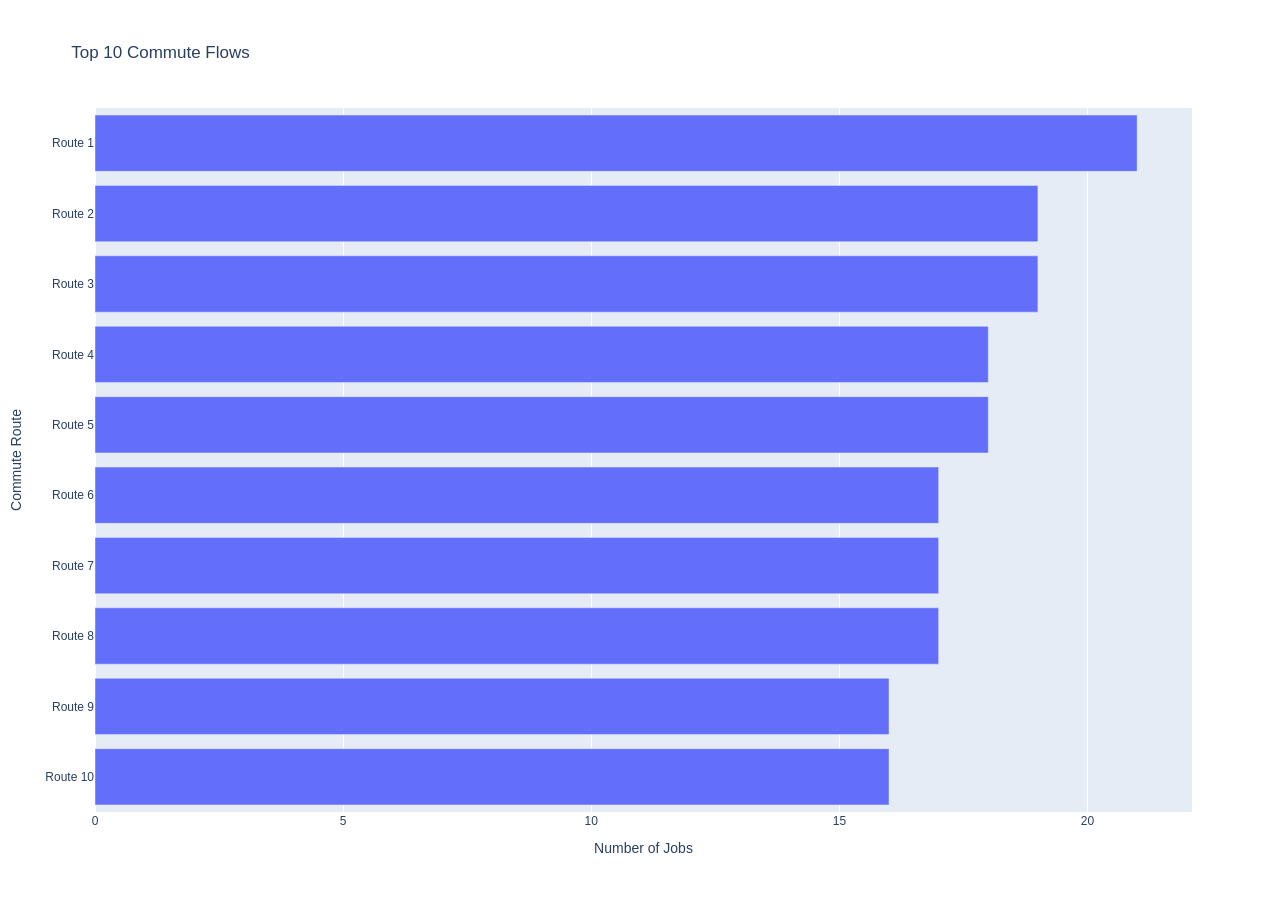
<file: extra_visualization.html>
<html>
<head><meta charset="utf-8" /></head>
<body>
    <div>                        <script type="text/javascript">window.PlotlyConfig = {MathJaxConfig: 'local'};</script>
        <script charset="utf-8" src="https://cdn.plot.ly/plotly-2.35.2.min.js"></script>                <div id="4d870549-58d6-4096-bedc-cf0ab7cb462e" class="plotly-graph-div" style="height:100%; width:100%;"></div>            <script type="text/javascript">                                    window.PLOTLYENV=window.PLOTLYENV || {};                                    if (document.getElementById("4d870549-58d6-4096-bedc-cf0ab7cb462e")) {                    Plotly.newPlot(                        "4d870549-58d6-4096-bedc-cf0ab7cb462e",                        [{"alignmentgroup":"True","hovertemplate":"Number of Jobs=%{x}\u003cbr\u003eCommute Route=%{y}\u003cextra\u003e\u003c\u002fextra\u003e","legendgroup":"","marker":{"color":"#636efa","pattern":{"shape":""}},"name":"","offsetgroup":"","orientation":"h","showlegend":false,"textposition":"auto","x":[21,19,19,18,18,17,17,17,16,16],"xaxis":"x","y":["Route 1","Route 2","Route 3","Route 4","Route 5","Route 6","Route 7","Route 8","Route 9","Route 10"],"yaxis":"y","type":"bar"}],                        {"template":{"data":{"histogram2dcontour":[{"type":"histogram2dcontour","colorbar":{"outlinewidth":0,"ticks":""},"colorscale":[[0.0,"#0d0887"],[0.1111111111111111,"#46039f"],[0.2222222222222222,"#7201a8"],[0.3333333333333333,"#9c179e"],[0.4444444444444444,"#bd3786"],[0.5555555555555556,"#d8576b"],[0.6666666666666666,"#ed7953"],[0.7777777777777778,"#fb9f3a"],[0.8888888888888888,"#fdca26"],[1.0,"#f0f921"]]}],"choropleth":[{"type":"choropleth","colorbar":{"outlinewidth":0,"ticks":""}}],"histogram2d":[{"type":"histogram2d","colorbar":{"outlinewidth":0,"ticks":""},"colorscale":[[0.0,"#0d0887"],[0.1111111111111111,"#46039f"],[0.2222222222222222,"#7201a8"],[0.3333333333333333,"#9c179e"],[0.4444444444444444,"#bd3786"],[0.5555555555555556,"#d8576b"],[0.6666666666666666,"#ed7953"],[0.7777777777777778,"#fb9f3a"],[0.8888888888888888,"#fdca26"],[1.0,"#f0f921"]]}],"heatmap":[{"type":"heatmap","colorbar":{"outlinewidth":0,"ticks":""},"colorscale":[[0.0,"#0d0887"],[0.1111111111111111,"#46039f"],[0.2222222222222222,"#7201a8"],[0.3333333333333333,"#9c179e"],[0.4444444444444444,"#bd3786"],[0.5555555555555556,"#d8576b"],[0.6666666666666666,"#ed7953"],[0.7777777777777778,"#fb9f3a"],[0.8888888888888888,"#fdca26"],[1.0,"#f0f921"]]}],"heatmapgl":[{"type":"heatmapgl","colorbar":{"outlinewidth":0,"ticks":""},"colorscale":[[0.0,"#0d0887"],[0.1111111111111111,"#46039f"],[0.2222222222222222,"#7201a8"],[0.3333333333333333,"#9c179e"],[0.4444444444444444,"#bd3786"],[0.5555555555555556,"#d8576b"],[0.6666666666666666,"#ed7953"],[0.7777777777777778,"#fb9f3a"],[0.8888888888888888,"#fdca26"],[1.0,"#f0f921"]]}],"contourcarpet":[{"type":"contourcarpet","colorbar":{"outlinewidth":0,"ticks":""}}],"contour":[{"type":"contour","colorbar":{"outlinewidth":0,"ticks":""},"colorscale":[[0.0,"#0d0887"],[0.1111111111111111,"#46039f"],[0.2222222222222222,"#7201a8"],[0.3333333333333333,"#9c179e"],[0.4444444444444444,"#bd3786"],[0.5555555555555556,"#d8576b"],[0.6666666666666666,"#ed7953"],[0.7777777777777778,"#fb9f3a"],[0.8888888888888888,"#fdca26"],[1.0,"#f0f921"]]}],"surface":[{"type":"surface","colorbar":{"outlinewidth":0,"ticks":""},"colorscale":[[0.0,"#0d0887"],[0.1111111111111111,"#46039f"],[0.2222222222222222,"#7201a8"],[0.3333333333333333,"#9c179e"],[0.4444444444444444,"#bd3786"],[0.5555555555555556,"#d8576b"],[0.6666666666666666,"#ed7953"],[0.7777777777777778,"#fb9f3a"],[0.8888888888888888,"#fdca26"],[1.0,"#f0f921"]]}],"mesh3d":[{"type":"mesh3d","colorbar":{"outlinewidth":0,"ticks":""}}],"scatter":[{"fillpattern":{"fillmode":"overlay","size":10,"solidity":0.2},"type":"scatter"}],"parcoords":[{"type":"parcoords","line":{"colorbar":{"outlinewidth":0,"ticks":""}}}],"scatterpolargl":[{"type":"scatterpolargl","marker":{"colorbar":{"outlinewidth":0,"ticks":""}}}],"bar":[{"error_x":{"color":"#2a3f5f"},"error_y":{"color":"#2a3f5f"},"marker":{"line":{"color":"#E5ECF6","width":0.5},"pattern":{"fillmode":"overlay","size":10,"solidity":0.2}},"type":"bar"}],"scattergeo":[{"type":"scattergeo","marker":{"colorbar":{"outlinewidth":0,"ticks":""}}}],"scatterpolar":[{"type":"scatterpolar","marker":{"colorbar":{"outlinewidth":0,"ticks":""}}}],"histogram":[{"marker":{"pattern":{"fillmode":"overlay","size":10,"solidity":0.2}},"type":"histogram"}],"scattergl":[{"type":"scattergl","marker":{"colorbar":{"outlinewidth":0,"ticks":""}}}],"scatter3d":[{"type":"scatter3d","line":{"colorbar":{"outlinewidth":0,"ticks":""}},"marker":{"colorbar":{"outlinewidth":0,"ticks":""}}}],"scattermapbox":[{"type":"scattermapbox","marker":{"colorbar":{"outlinewidth":0,"ticks":""}}}],"scatterternary":[{"type":"scatterternary","marker":{"colorbar":{"outlinewidth":0,"ticks":""}}}],"scattercarpet":[{"type":"scattercarpet","marker":{"colorbar":{"outlinewidth":0,"ticks":""}}}],"carpet":[{"aaxis":{"endlinecolor":"#2a3f5f","gridcolor":"white","linecolor":"white","minorgridcolor":"white","startlinecolor":"#2a3f5f"},"baxis":{"endlinecolor":"#2a3f5f","gridcolor":"white","linecolor":"white","minorgridcolor":"white","startlinecolor":"#2a3f5f"},"type":"carpet"}],"table":[{"cells":{"fill":{"color":"#EBF0F8"},"line":{"color":"white"}},"header":{"fill":{"color":"#C8D4E3"},"line":{"color":"white"}},"type":"table"}],"barpolar":[{"marker":{"line":{"color":"#E5ECF6","width":0.5},"pattern":{"fillmode":"overlay","size":10,"solidity":0.2}},"type":"barpolar"}],"pie":[{"automargin":true,"type":"pie"}]},"layout":{"autotypenumbers":"strict","colorway":["#636efa","#EF553B","#00cc96","#ab63fa","#FFA15A","#19d3f3","#FF6692","#B6E880","#FF97FF","#FECB52"],"font":{"color":"#2a3f5f"},"hovermode":"closest","hoverlabel":{"align":"left"},"paper_bgcolor":"white","plot_bgcolor":"#E5ECF6","polar":{"bgcolor":"#E5ECF6","angularaxis":{"gridcolor":"white","linecolor":"white","ticks":""},"radialaxis":{"gridcolor":"white","linecolor":"white","ticks":""}},"ternary":{"bgcolor":"#E5ECF6","aaxis":{"gridcolor":"white","linecolor":"white","ticks":""},"baxis":{"gridcolor":"white","linecolor":"white","ticks":""},"caxis":{"gridcolor":"white","linecolor":"white","ticks":""}},"coloraxis":{"colorbar":{"outlinewidth":0,"ticks":""}},"colorscale":{"sequential":[[0.0,"#0d0887"],[0.1111111111111111,"#46039f"],[0.2222222222222222,"#7201a8"],[0.3333333333333333,"#9c179e"],[0.4444444444444444,"#bd3786"],[0.5555555555555556,"#d8576b"],[0.6666666666666666,"#ed7953"],[0.7777777777777778,"#fb9f3a"],[0.8888888888888888,"#fdca26"],[1.0,"#f0f921"]],"sequentialminus":[[0.0,"#0d0887"],[0.1111111111111111,"#46039f"],[0.2222222222222222,"#7201a8"],[0.3333333333333333,"#9c179e"],[0.4444444444444444,"#bd3786"],[0.5555555555555556,"#d8576b"],[0.6666666666666666,"#ed7953"],[0.7777777777777778,"#fb9f3a"],[0.8888888888888888,"#fdca26"],[1.0,"#f0f921"]],"diverging":[[0,"#8e0152"],[0.1,"#c51b7d"],[0.2,"#de77ae"],[0.3,"#f1b6da"],[0.4,"#fde0ef"],[0.5,"#f7f7f7"],[0.6,"#e6f5d0"],[0.7,"#b8e186"],[0.8,"#7fbc41"],[0.9,"#4d9221"],[1,"#276419"]]},"xaxis":{"gridcolor":"white","linecolor":"white","ticks":"","title":{"standoff":15},"zerolinecolor":"white","automargin":true,"zerolinewidth":2},"yaxis":{"gridcolor":"white","linecolor":"white","ticks":"","title":{"standoff":15},"zerolinecolor":"white","automargin":true,"zerolinewidth":2},"scene":{"xaxis":{"backgroundcolor":"#E5ECF6","gridcolor":"white","linecolor":"white","showbackground":true,"ticks":"","zerolinecolor":"white","gridwidth":2},"yaxis":{"backgroundcolor":"#E5ECF6","gridcolor":"white","linecolor":"white","showbackground":true,"ticks":"","zerolinecolor":"white","gridwidth":2},"zaxis":{"backgroundcolor":"#E5ECF6","gridcolor":"white","linecolor":"white","showbackground":true,"ticks":"","zerolinecolor":"white","gridwidth":2}},"shapedefaults":{"line":{"color":"#2a3f5f"}},"annotationdefaults":{"arrowcolor":"#2a3f5f","arrowhead":0,"arrowwidth":1},"geo":{"bgcolor":"white","landcolor":"#E5ECF6","subunitcolor":"white","showland":true,"showlakes":true,"lakecolor":"white"},"title":{"x":0.05},"mapbox":{"style":"light"}}},"xaxis":{"anchor":"y","domain":[0.0,1.0],"title":{"text":"Number of Jobs"}},"yaxis":{"anchor":"x","domain":[0.0,1.0],"title":{"text":"Commute Route"},"autorange":"reversed"},"legend":{"tracegroupgap":0},"title":{"text":"Top 10 Commute Flows"},"barmode":"relative"},                        {"responsive": true}                    )                };                            </script>        </div>
</body>
</html>
</file>
